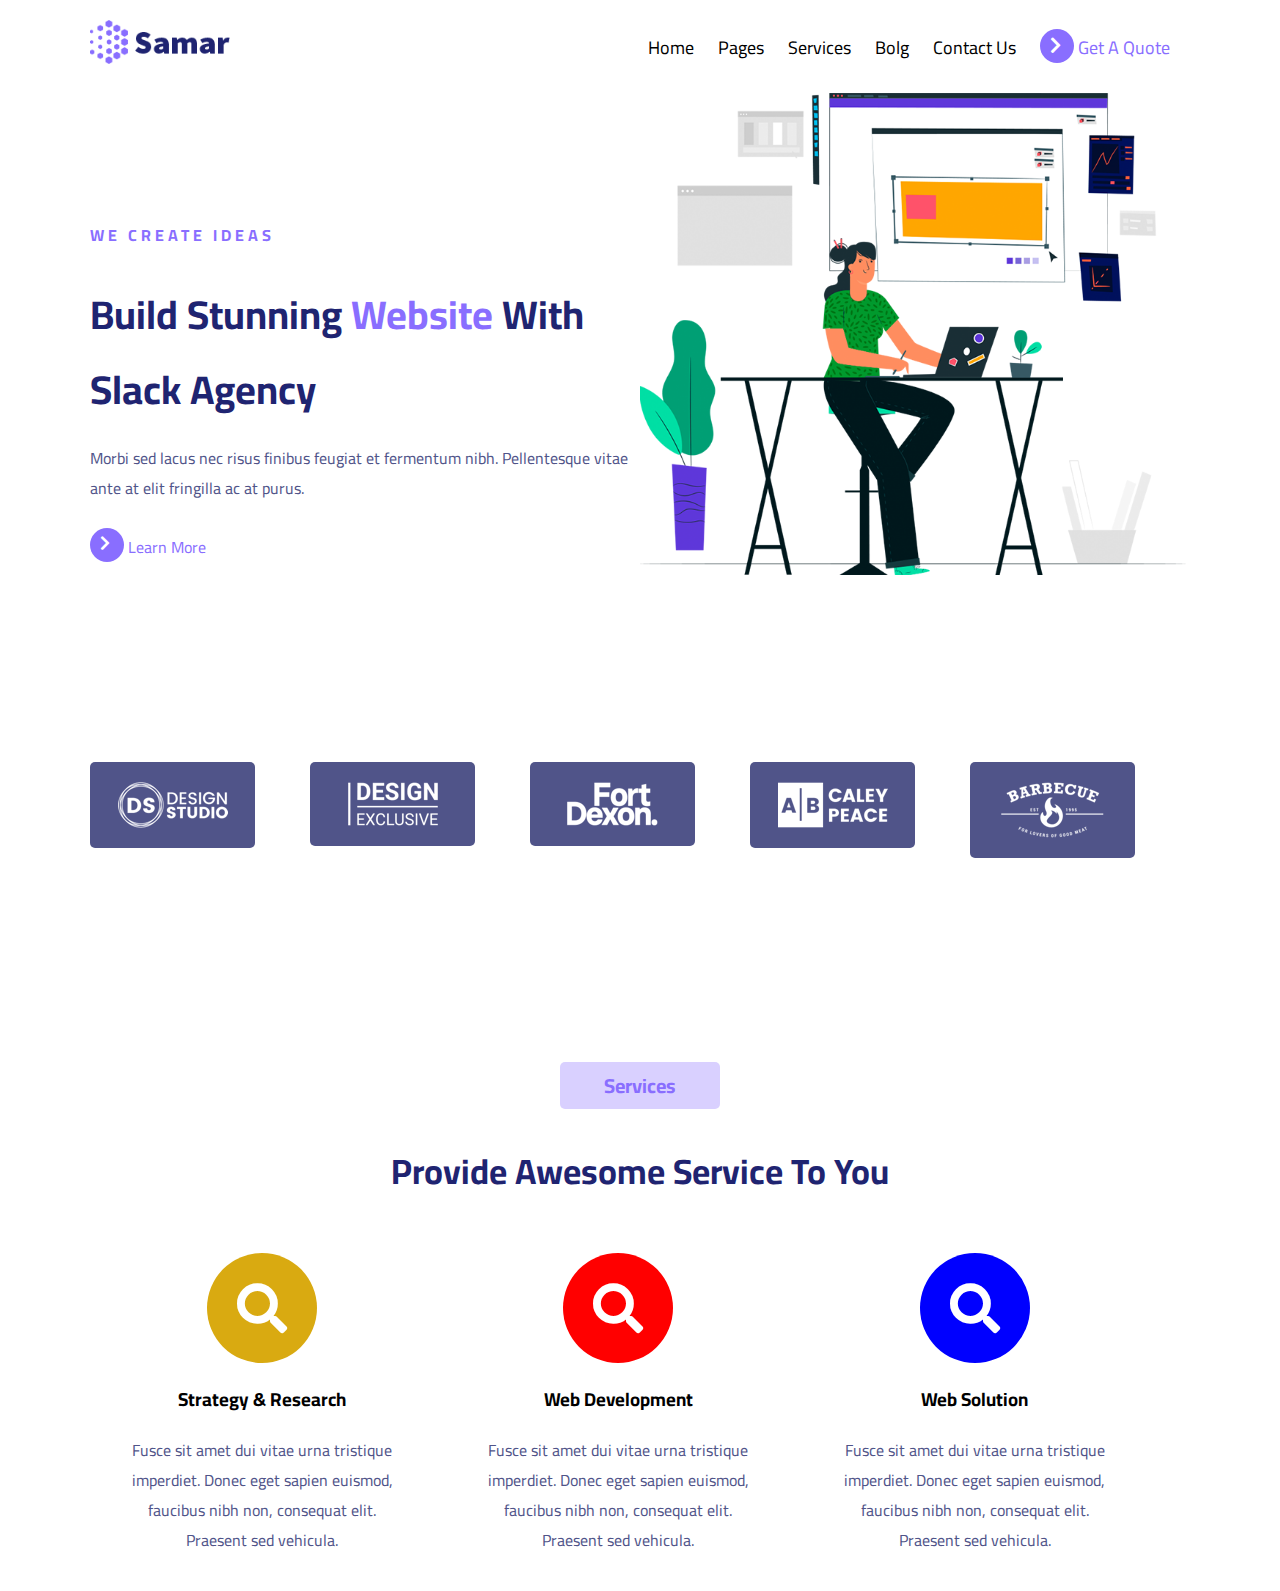
<file: project samar/index.html>
<!DOCTYPE html>
<html lang="en">
<head>
    <meta charset="UTF-8">
    <title>Title</title>
    <link rel="preconnect" href="https://fonts.googleapis.com">
    <link rel="preconnect" href="https://fonts.gstatic.com" crossorigin>
    <link href="https://fonts.googleapis.com/css2?family=Cairo:wght@400;700&display=swap" rel="stylesheet">
    <link rel="stylesheet" href="css/all.min.css">
    <link rel="stylesheet" href="css/style.css">
</head>
<body>
<header>
    <div class="container">
      <img src="img/logo.png" width="140">
        <div class="right_menu">
            <a href="#">Home</a>
            <a href="#">Pages</a>
            <a href="#">Services</a>
            <a href="#">Bolg</a>
            <a href="#">Contact Us</a>
            <a href="#" class="call_to_action">
                <i class="fas fa-chevron-right"></i>
                Get A Quote
            </a>
        </div>
    </div>
</header>
<section class="hero">
    <div class="container">
        <div class="half first">
            <h5>WE CREATE IDEAS</h5>
            <h1>Build Stunning <span>Website</span> With Slack Agency</h1>
            <p>Morbi sed lacus nec risus finibus feugiat et fermentum nibh. Pellentesque vitae ante at elit fringilla ac at purus.</p>
            <a href="#" class="call_to_action">
                <i class="fas fa-chevron-right"></i>
                Learn More
            </a>
        </div>
       <div class="half">
           <div class="imgHolders">
               <img class="img1" src="img/pic1.png">
               <img class="img2" src="img/pic2.png">
           </div>
       </div>
    </div>
    <div class="clear"></div>
</section>
<section class="images_sec">
    <div class="container">
        <div class="img_slide">
            <img class="i1" src="img/logo-light1.png">
            <img class="i2" src="img/logo-light2.png">
        </div>
        <div class="img_slide">
            <img src="img/logo-light2.png">
        </div>
        <div class="img_slide">
          <img src="img/logo-light3.png">
        </div>
        <div class="img_slide">
            <img src="img/logo-light4.png">
        </div>
        <div class="img_slide">
            <img src="img/logo-light5.png">
        </div>
    </div>
</section>
<section class="services">
    <div class="container">
        <h6>Services</h6>
        <h2>Provide Awesome Service To You</h2>
        <div>
           <div class="third">
               <i class="fas fa-search"></i>
               <h3>Strategy & Research</h3>
               <p>Fusce sit amet dui vitae urna tristique imperdiet. Donec eget sapien euismod, faucibus nibh non, consequat elit. Praesent sed vehicula.</p>
           </div>
            <div class="third">
                <i class="fas fa-search"></i>
                <h3>Web Development</h3>
                <p>Fusce sit amet dui vitae urna tristique imperdiet. Donec eget sapien euismod, faucibus nibh non, consequat elit. Praesent sed vehicula.</p>
            </div>
            <div class="third">
                <i class="fas fa-search"></i>
                <h3>Web Solution</h3>
                <p>Fusce sit amet dui vitae urna tristique imperdiet. Donec eget sapien euismod, faucibus nibh non, consequat elit. Praesent sed vehicula.</p>
            </div>
        </div>
    </div>
</section>
</body>
</html>
</file>
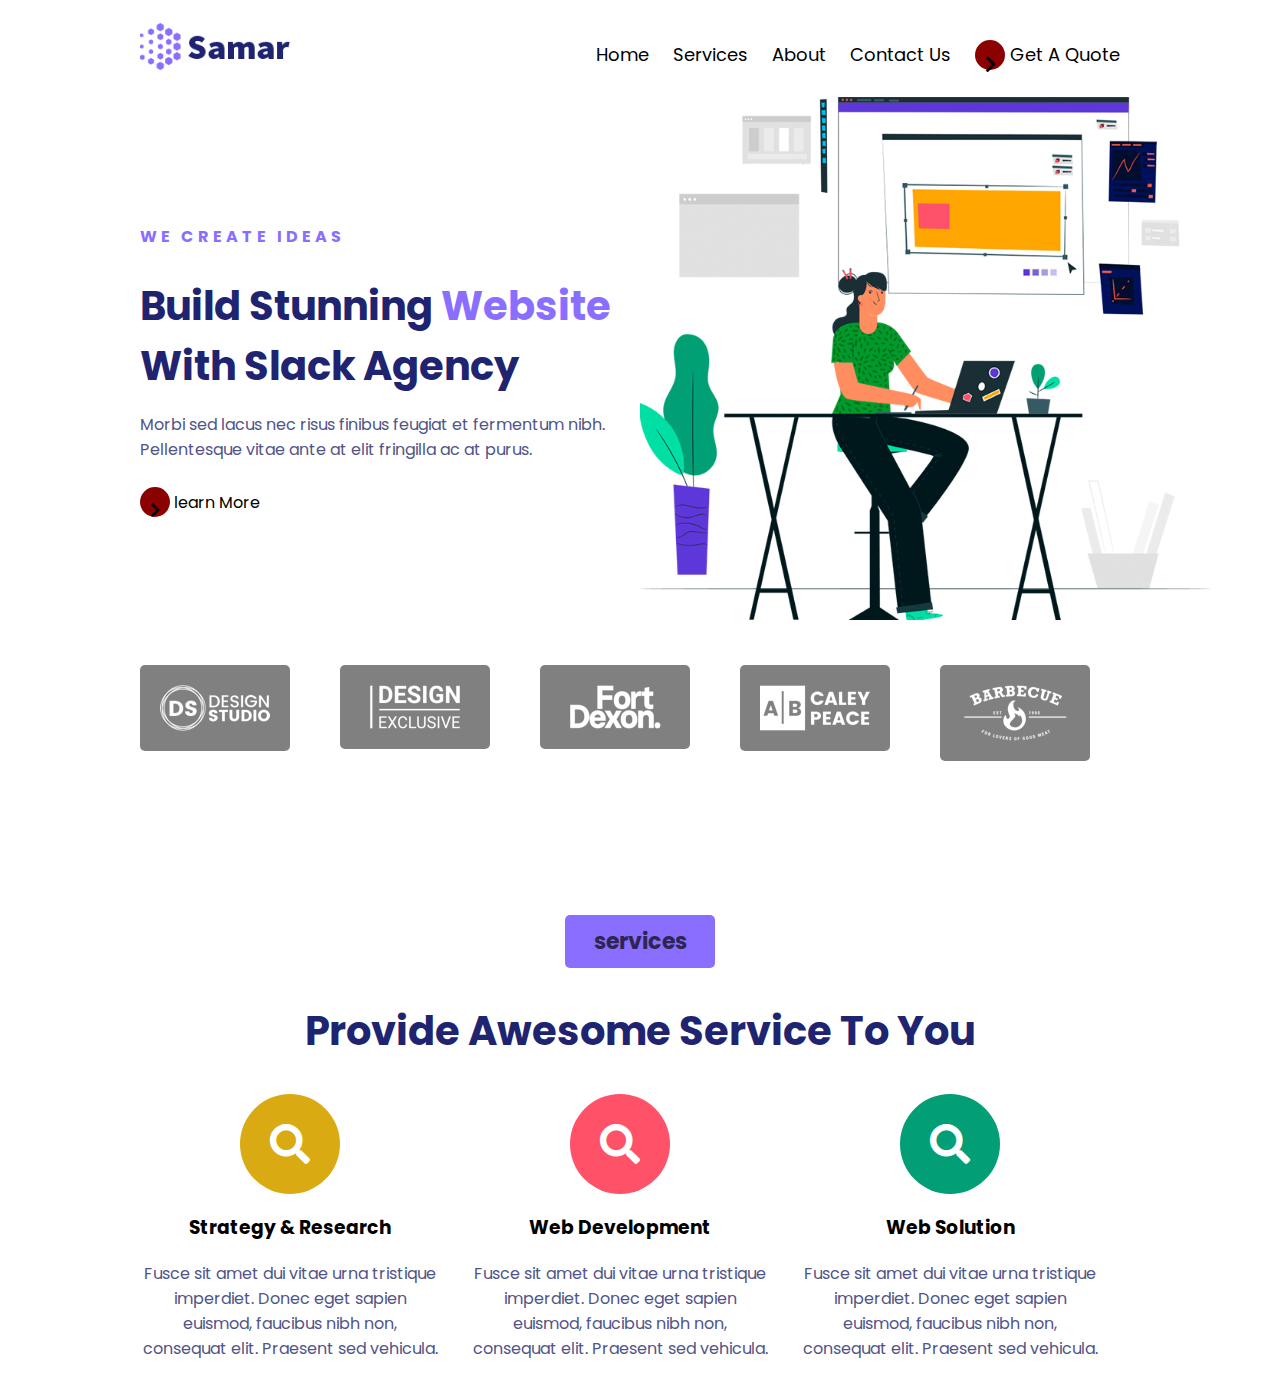
<file: sama/index.html>
<!DOCTYPE html>
<html lang="en">
<head>
    <meta charset="UTF-8">
    <title>Title</title>
    <link rel="preconnect" href="https://fonts.googleapis.com">
    <link rel="preconnect" href="https://fonts.gstatic.com" crossorigin>
    <link href="https://fonts.googleapis.com/css2?family=Poppins:wght@400;700&display=swap" rel="stylesheet">
    <link rel="stylesheet" href="css/all.min.css">
    <link rel="stylesheet" href="css/style.css">

</head>
<body>
<header>
    <div class="container"> <!-- boxed layout -->
       <img src="img/logo.png" width="150">
        <div class="right_menu">
            <a href="#">Home</a>
            <a href="#">Services</a>
            <a href="#">About</a>
            <a href="#">Contact Us</a>
            <a href="#" class="call_to_action"> <i class="fas fa-chevron-right"></i>
                Get A Quote
            </a>
        </div>
    </div>
</header>
<section class="hero">
    <div class="container">
        <div class="half first">
            <h5>WE CREATE IDEAS</h5>
            <h1>Build Stunning <span>Website</span> With Slack Agency</h1>
            <p>Morbi sed lacus nec risus finibus feugiat et fermentum nibh. Pellentesque vitae ante at elit fringilla ac at purus.</p>
            <a href="#" class="call_to_action"> <i class="fas fa-chevron-right"></i>
                learn More
            </a>
        </div>
        <div class="half">
            <div class="imgholders">
                 <img class="img1" src="img/pic3.png">
                 <img class="img2" src="img/pic2.png">
            </div>
        </div>
    </div>
     <div class="clear"></div>
</section>
<section class="images_sec">
    <div class="container">
        <div class="img_slider">
            <img  class="i1" src="img/logo-light1.png">
            <img class="i2" src="img/logo-light2.png">

        </div>
        <div class="img_slider">
            <img src="img/logo-light2.png">
        </div>
        <div class="img_slider">
            <img src="img/logo-light3.png">
        </div>
        <div class="img_slider">
            <img src="img/logo-light4.png">
        </div>
        <div class="img_slider">
            <img src="img/logo-light5.png">
        </div>

    </div>

</section>
<section class="services">
    <div class="container">
        <h6>services</h6>
        <h2>Provide Awesome Service To You</h2>
        <div>
            <div class="third">
                <i class="fas fa-search"></i>
                <H3>Strategy & Research</H3>
                <P>Fusce sit amet dui vitae urna tristique imperdiet. Donec eget sapien euismod, faucibus nibh non, consequat elit. Praesent sed vehicula.</P>
            </div>
            <div class="third">
                <i class="fas fa-search"></i>
                <H3>Web Development</H3>
                <P>Fusce sit amet dui vitae urna tristique imperdiet. Donec eget sapien euismod, faucibus nibh non, consequat elit. Praesent sed vehicula.</P>
            </div>
               <div class="third">
                  <i class="fas fa-search"></i>
                  <H3>Web Solution</H3>
                 <P>Fusce sit amet dui vitae urna tristique imperdiet. Donec eget sapien euismod, faucibus nibh non, consequat elit. Praesent sed vehicula.</P>
               </div>
        </div>
    </div>
</section>
</body>
</html>
</file>
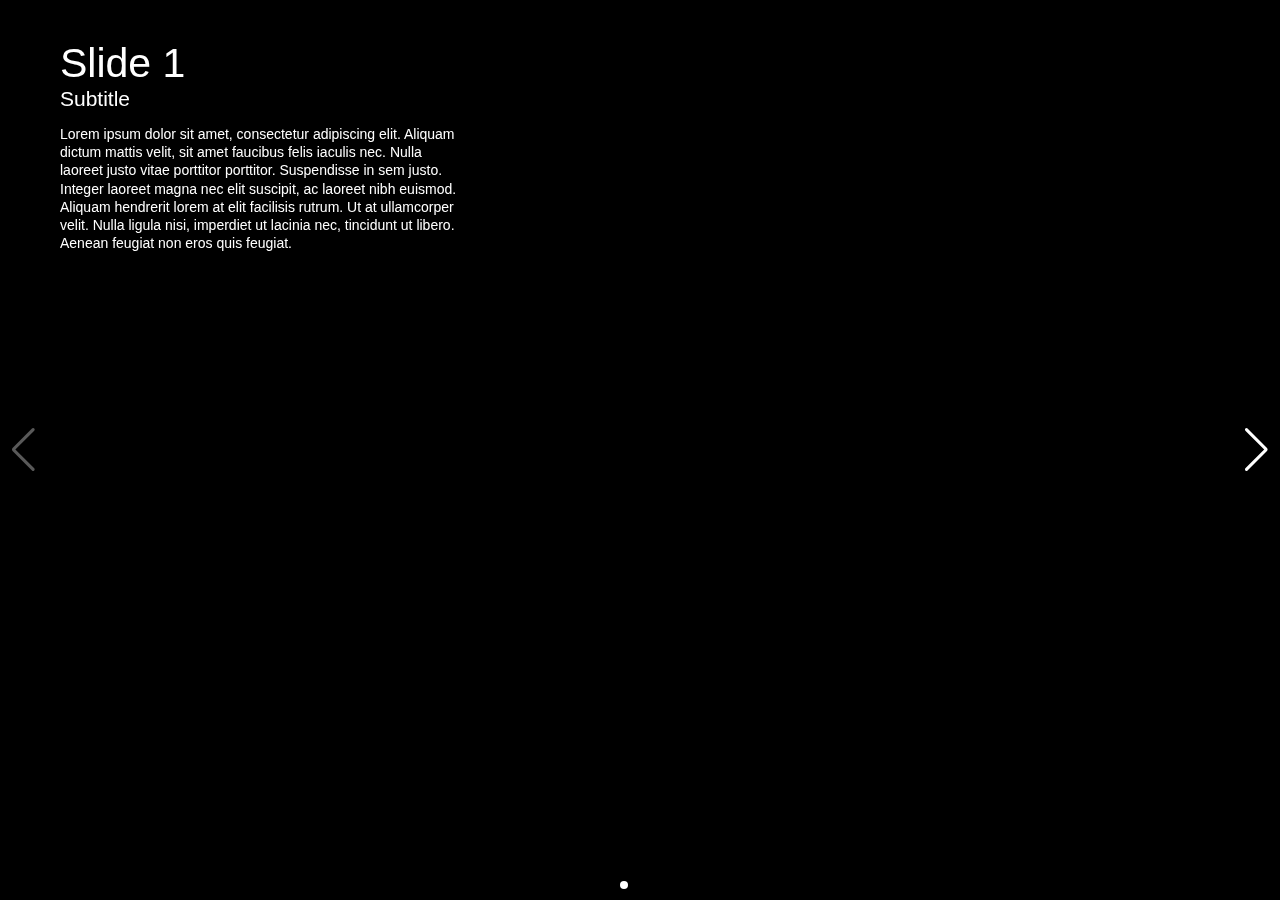
<file: project archite/test.html>
<!DOCTYPE html>
<html lang="en">
<head>
  <meta charset="utf-8" />
  <title>Swiper demo</title>
  <meta name="viewport" content="width=device-width, initial-scale=1, minimum-scale=1, maximum-scale=1"/>
  <!-- Link Swiper's CSS -->
  <link rel="stylesheet" href="https://unpkg.com/swiper/swiper-bundle.min.css"/>

  <!-- Demo styles -->
  <style>
    html,body {
      position: relative;
      height: 100%;
    }

    body {
      background: #eee;
      font-family: Helvetica Neue, Helvetica, Arial, sans-serif;
      font-size: 14px;
      color: #000;
      margin: 0;
      padding: 0;
    }

    .swiper-container {
      width: 100%;
      height: 100%;
      background: #000;
    }

    .swiper-slide {
      font-size: 18px;
      color: #fff;
      -webkit-box-sizing: border-box;
      box-sizing: border-box;
      padding: 40px 60px;
    }

    .parallax-bg {
      position: absolute;
      left: 0;
      top: 0;
      width: 130%;
      height: 100%;
      -webkit-background-size: cover;
      background-size: cover;
      background-position: center;
    }

    .swiper-slide .title {
      font-size: 41px;
      font-weight: 300;
    }

    .swiper-slide .subtitle {
      font-size: 21px;
    }

    .swiper-slide .text {
      font-size: 14px;
      max-width: 400px;
      line-height: 1.3;
    }
  </style>
</head>

<body>
<!-- Swiper -->

<div style="--swiper-navigation-color: #fff; --swiper-pagination-color: #fff" class="swiper-container mySwiper">
  <div class="parallax-bg" style=" background-image: url(https://swiperjs.com/demos/images/nature-1.jpg);" data-swiper-parallax="-23%"></div>
  <div class="swiper-wrapper">
    <div class="swiper-slide">
      <div class="title" data-swiper-parallax="-300">Slide 1</div>
      <div class="subtitle" data-swiper-parallax="-200">Subtitle</div>
      <div class="text" data-swiper-parallax="-100">
        <p>
          Lorem ipsum dolor sit amet, consectetur adipiscing elit. Aliquam
          dictum mattis velit, sit amet faucibus felis iaculis nec. Nulla
          laoreet justo vitae porttitor porttitor. Suspendisse in sem justo.
          Integer laoreet magna nec elit suscipit, ac laoreet nibh euismod.
          Aliquam hendrerit lorem at elit facilisis rutrum. Ut at
          ullamcorper velit. Nulla ligula nisi, imperdiet ut lacinia nec,
          tincidunt ut libero. Aenean feugiat non eros quis feugiat.
        </p>
      </div>
    </div>
    <div class="swiper-slide">
      <div class="title" data-swiper-parallax="-300">Slide 2</div>
      <div class="subtitle" data-swiper-parallax="-200">Subtitle</div>
      <div class="text" data-swiper-parallax="-100">
        <p>
          Lorem ipsum dolor sit amet, consectetur adipiscing elit. Aliquam
          dictum mattis velit, sit amet faucibus felis iaculis nec. Nulla
          laoreet justo vitae porttitor porttitor. Suspendisse in sem justo.
          Integer laoreet magna nec elit suscipit, ac laoreet nibh euismod.
          Aliquam hendrerit lorem at elit facilisis rutrum. Ut at
          ullamcorper velit. Nulla ligula nisi, imperdiet ut lacinia nec,
          tincidunt ut libero. Aenean feugiat non eros quis feugiat.
        </p>
      </div>
    </div>
    <div class="swiper-slide">
      <div class="title" data-swiper-parallax="-300">Slide 3</div>
      <div class="subtitle" data-swiper-parallax="-200">Subtitle</div>
      <div class="text" data-swiper-parallax="-100">
        <p>
          Lorem ipsum dolor sit amet, consectetur adipiscing elit. Aliquam
          dictum mattis velit, sit amet faucibus felis iaculis nec. Nulla
          laoreet justo vitae porttitor porttitor. Suspendisse in sem justo.
          Integer laoreet magna nec elit suscipit, ac laoreet nibh euismod.
          Aliquam hendrerit lorem at elit facilisis rutrum. Ut at
          ullamcorper velit. Nulla ligula nisi, imperdiet ut lacinia nec,
          tincidunt ut libero. Aenean feugiat non eros quis feugiat.
        </p>
      </div>
    </div>
  </div>
  <div class="swiper-button-next"></div>
  <div class="swiper-button-prev"></div>
  <div class="swiper-pagination"></div>
</div>

<!-- Swiper JS -->
<script src="https://unpkg.com/swiper/swiper-bundle.min.js"></script>

<!-- Initialize Swiper -->
<script>
  var swiper = new Swiper(".mySwiper", {
    speed: 600,
    parallax: true,
    pagination: {
      el: ".swiper-pagination",
      clickable: true,
    },
    navigation: {
      nextEl: ".swiper-button-next",
      prevEl: ".swiper-button-prev",
    },
  });
</script>
</body>
</html>
</file>
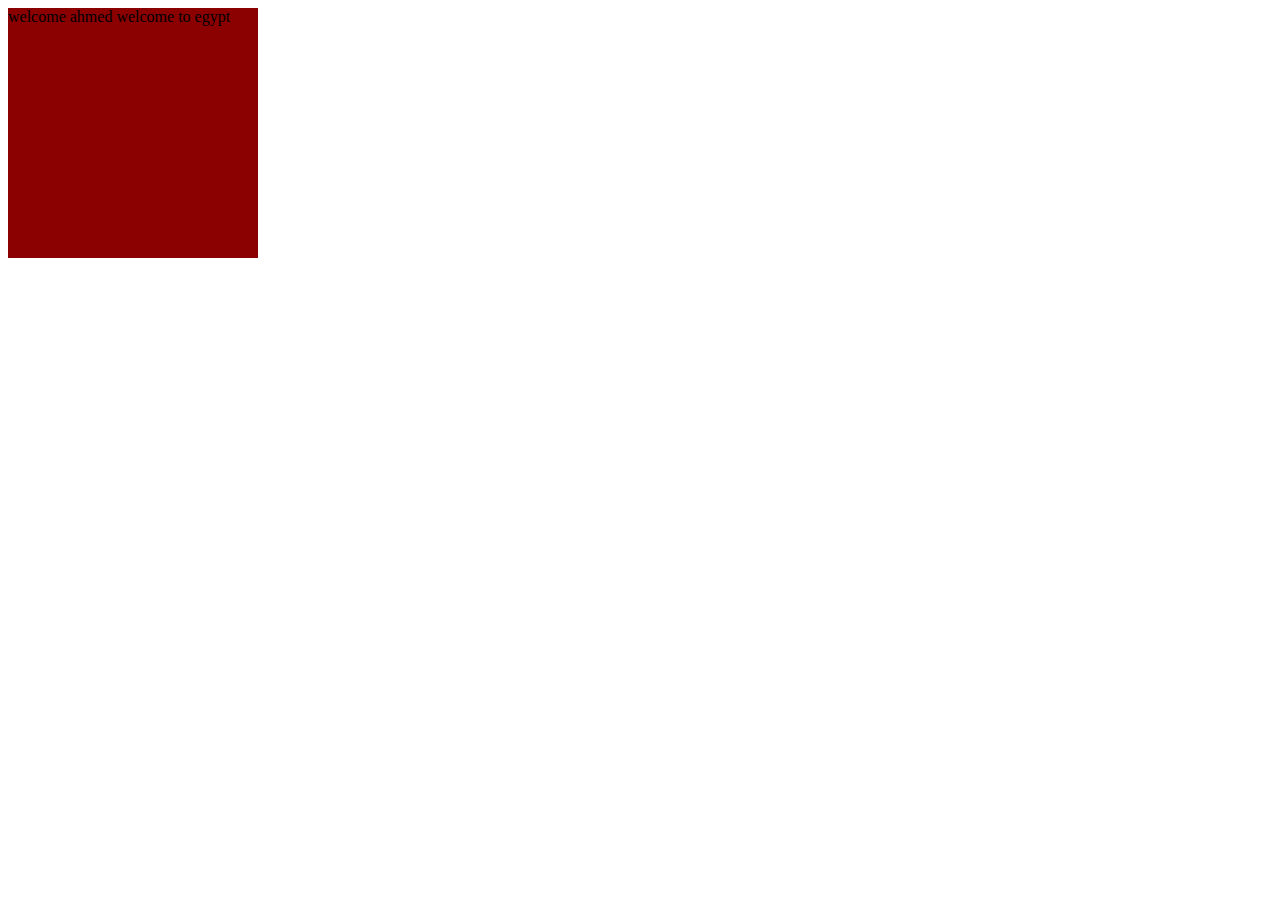
<file: project samar/after.html>
<!DOCTYPE html>
<html lang="en">
<head>
    <meta charset="UTF-8">
    <title>Title</title>
    <style>
        div{
            background-color: darkred;
            width: 250px;
            height: 250px;
        }
        div:before{
            content: 'welcome ahmed';
        }
    </style>
</head>
<body>
<div>
    welcome to egypt
</div>
</body>
</html>
</file>
<file: project samar/css/style.css>
.container{
    max-width: 1100px;
    margin: auto;
}
body{
    margin: 0;
}
.right_menu{
    float: right;
}
header{
    padding: 20px 0;
}
a{
    color: black;
    text-decoration: none;
}
header a{
    font-size: 18px;
    margin-right: 20px;
}
html ,body{
    font-family: 'Cairo', sans-serif;
}
.call_to_action{
    color: #896eff;
}
.call_to_action i{
    color: white;
    background-color: #896eff;
    padding: 7px;
    border-radius: 50%;
    width: 20px;
    height: 20px;
    position: relative;
    top: 9px;
}
.call_to_action i:before{
    position: absolute;
    left: 10px;
    transition: left 0.3s ease-in-out;
}
.call_to_action:hover i:before{
    left: 15px;
}
.half{
    width: 50%;
    float: left;
}
h5{
    color: #896eff;
    font-size: 16px;
    letter-spacing: 4px;
}
h1{
    color: #1f2471;
    margin: 10px 0;
    font-size: 40px;
}
h1 span{
    color: #896eff;
}
p{
    color: #505489;
}
img{
    max-width: 100%;
}
.imgHolders{
    position: relative;
}
.img1{
    position: absolute;
    top: 0;
    left: 0;
    animation-name: move1;
    animation-duration: 10s;
    animation-iteration-count: infinite;
}
.img2{
    position: absolute;
    top: 10px;
    left: 0;
    animation-name: move2;
    animation-duration: 10s;
    animation-iteration-count: infinite;
}
@keyframes move1{
    25% {transform: rotate(5deg)}
    75% {transform: rotate(-5deg)}
}
@keyframes move2 {
    25% {transform: rotate(-2deg)}
    75% {transform: rotate(2deg)}
}
.first{
    padding-top: 100px;
}
.clear{
    clear: both;
}
.img_slide{
    background-color: #505489;
    width: 15%;
    float: left;
    margin-right: 5%;
    box-sizing: border-box;
    padding: 20px;
    border-radius: 5px;
    transition: background-color 0.3s ease-in-out;
}
.images_sec{
    padding: 200px 0;
}
.img_slide img{
    display: block;
    margin: auto;
}
.img_slide:hover{
    background-color:#1f2471;
    box-shadow: 0 0 14px #0000;
}
.img_slide .i2{
    display: none;
}
.img_slide:hover .i2{
    display: block;
}
.img_slide:hover .i1{
    display: none;
}
.services{
    padding: 100px;
}
h6{
    margin: auto;
    width: 150px;
    background-color: #d9d0ff;
    font-size: 20px;
    text-align: center;
    padding: 5px;
    border-radius: 5px;
    color: #896eff;
}
h2{
    text-align: center;
    color: #1f2471;
    font-size: 35px;
}
.third{
    width: 30%;
    float: left;
    margin-right: 3%;
}
.services .third{
    text-align: center;
    padding: 20px;
    box-sizing: border-box;
}
.services i{
    background-color: #d9aa11;
    font-size: 50px;
    padding: 30px;
    border-radius: 50%;
    color: white;
}
.services .third:nth-child(2) i{
    background-color: red;
}
.services .third:nth-child(3) i{
    background-color: blue;
}
.services .third:hover{
    box-shadow:  0 0 5px grey;
}
</file>
<file: sama/css/style.css>
.container{
    max-width: 1000px;
    margin: auto;

}
body{
    margin: 3px;
}
.right_menu{
    float: right;
    padding-top:8px;
}
header{
    padding: 20px 0;
}
a{
    color: black;
    text-decoration: none;
}
header a{
    font-size: 18px;
    margin-right: 20px;
}
html ,body{
    font-family:'Poppins', sans-serif;
}

.call_to_action i:before{
    position: absolute;
    left: 10px;
    transition: left 0.3s ease-in-out;
}
.call_to_action:hover i:before{
left: 10px;
}
.call_to_action i{
    color: black;
    background-color: darkred;
    padding: 15px;
    border-radius: 50%;
    width: 20px;
    height: 20px;
    position: relative;
    top: 9px;
}
.half{
    width: 50%;
    float: left;
}
h5{
    color: #896eff;
    font-size: 16px;
    letter-spacing: 4px;
}
h1 {
    color: #1f2471;
    margin: 10px 0;
    font-size: 40px;
}
h1 span{
    color: #896eff;
}
p{
    color: #505489;
}
img{
    max-width: 115%;
}
.imgholders{
    position: relative;

}
.img1{
    position: absolute;
    top: 0;
    left: 0;
    animation-name: move1;
    animation-duration: 10s;
    animation-iteration-count: infinite;
}
.img2{
    position: absolute;
    top: 30px;
    left: 0;
    animation-name: move2;
    animation-duration: 10s;
    animation-iteration-count: infinite;
}
@keyframes move1 {
    25% {transform:rotate(5deg)}
    75% {transform:rotate(-5deg)}
}
@keyframes move2 {
    25% {transform:rotate(2deg)}
    75% {transform:rotate(-2deg)}
}
.first{
    padding-top:100px;
}
.clear{
    clear: both;
}
.img_slider{
    background-color: gray;
    width: 15%;
    float: left;
    margin-right: 5%;
    box-sizing: border-box;
    padding: 20px;
    border-radius: 5px;
    transition: background-color 0.3s ease-in-out;
}
.images_sec{
    padding: 150px 0;
}
.img_slider img{
    display: block;
    margin: auto;
}
.img_slider:hover{
    background-color: #896eff;
    box-shadow: 0 0 14px #000000;
}
.img_slider .i2{
    display: none;
}
.img_slider:hover .i2{
    display: block;
}
.img_slider:hover .i1{
    display: none;
}
.services{
    padding: 100px;
}
h6{
    margin: auto;
    width: 150px;
    background-color: #896eff;
    font-size: 22px;
    text-align: center;
    padding: 10px;
    border-radius: 5px;
    color: #2e2651;
}
h2{
    text-align: center;
    color: #1f2471;
    font-size: 40px;
}
.third{

    width: 30%;
    float: left;
    margin-right: 3%;
}
.services .third{
    text-align: center;
    box-sizing:border-box;
}
*{
 box-sizing: border-box;
}
.services i{
    background-color: #d9aa11;
    font-size: 40px;
    padding:30px;
    border-radius: 50%;
    color: white;
}
.services .third:nth-child(2) i{
    background-color: #ff5269;
}
.services .third:nth-child(3) i{
    background-color: #029e76;
}
.services .third:hover{
    box-shadow: 0 0 3px gray;
}
</file>
